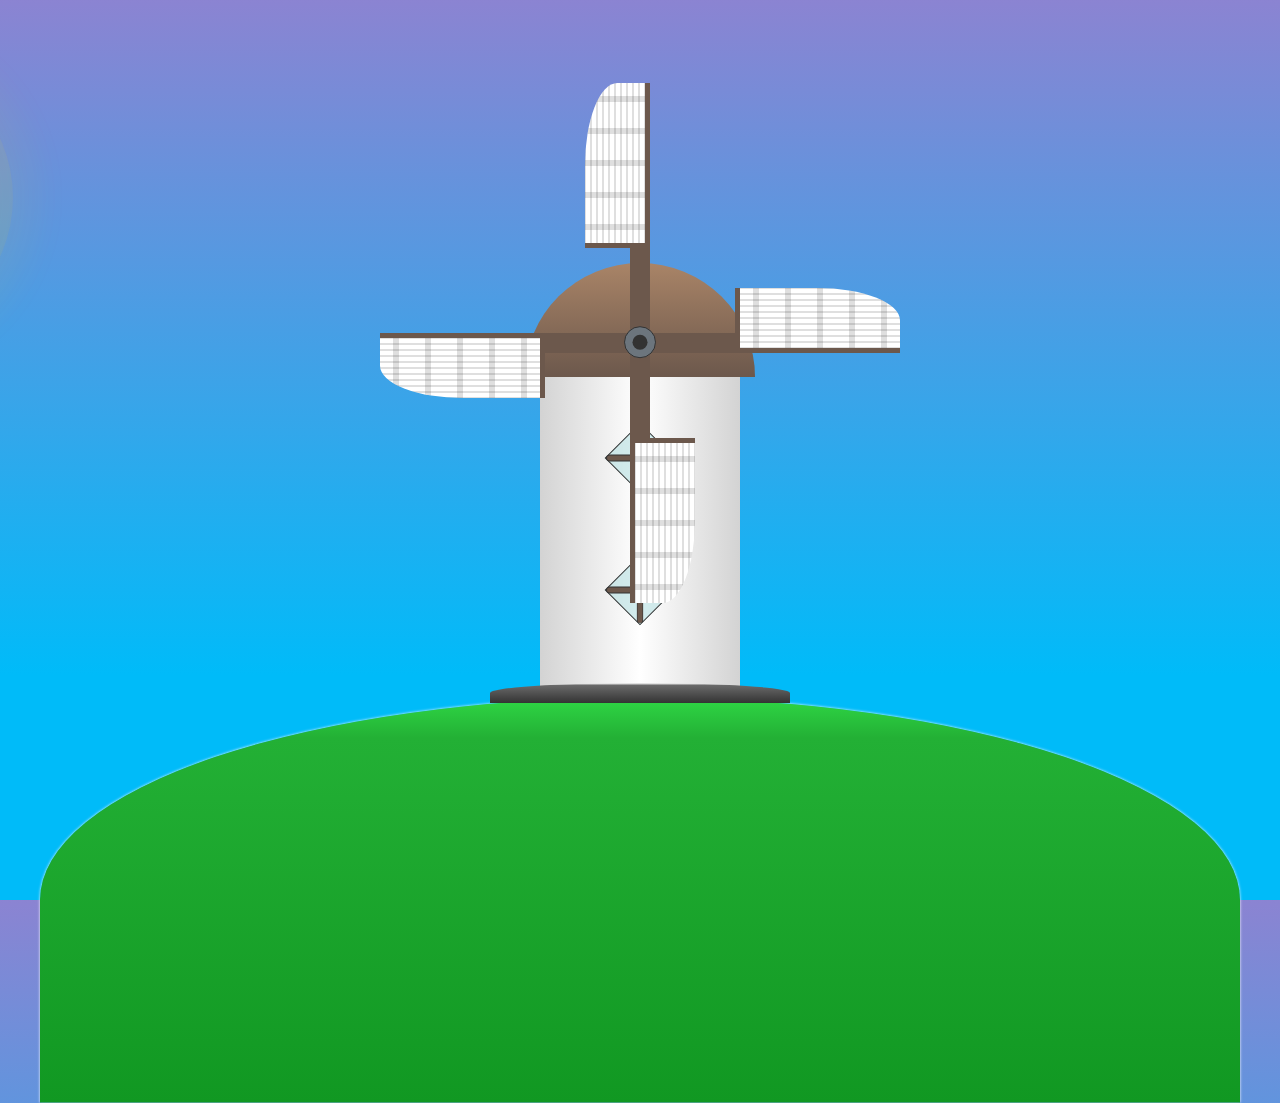
<file: index.html>
<!DOCTYPE html>
<html lang="pl">

<head>
    <meta charset="UTF-8">
    <meta http-equiv="X-UA-Compatible" content="IE=edge">
    <meta name="viewport" content="width=device-width, initial-scale=1.0">
    <link rel="shortcut icon" href="favicon.ico" type="image/x-icon">
    <title>Windmill</title>
    <link rel="stylesheet" href="style.css">
</head>

<body>
    <div class="sun"></div>
    <div class="windmill">
        <div class="windmill-window"></div>
        <div class="windmill-window"></div>
        <div class="windmill-blades">
            <div class="windmill-circle"></div>
            <div class="windmill-blade first-blade"></div>
            <div class="windmill-blade second-blade"></div>
        </div>
    </div>
    <div class="grass"></div>
</body>

</html>
</file>
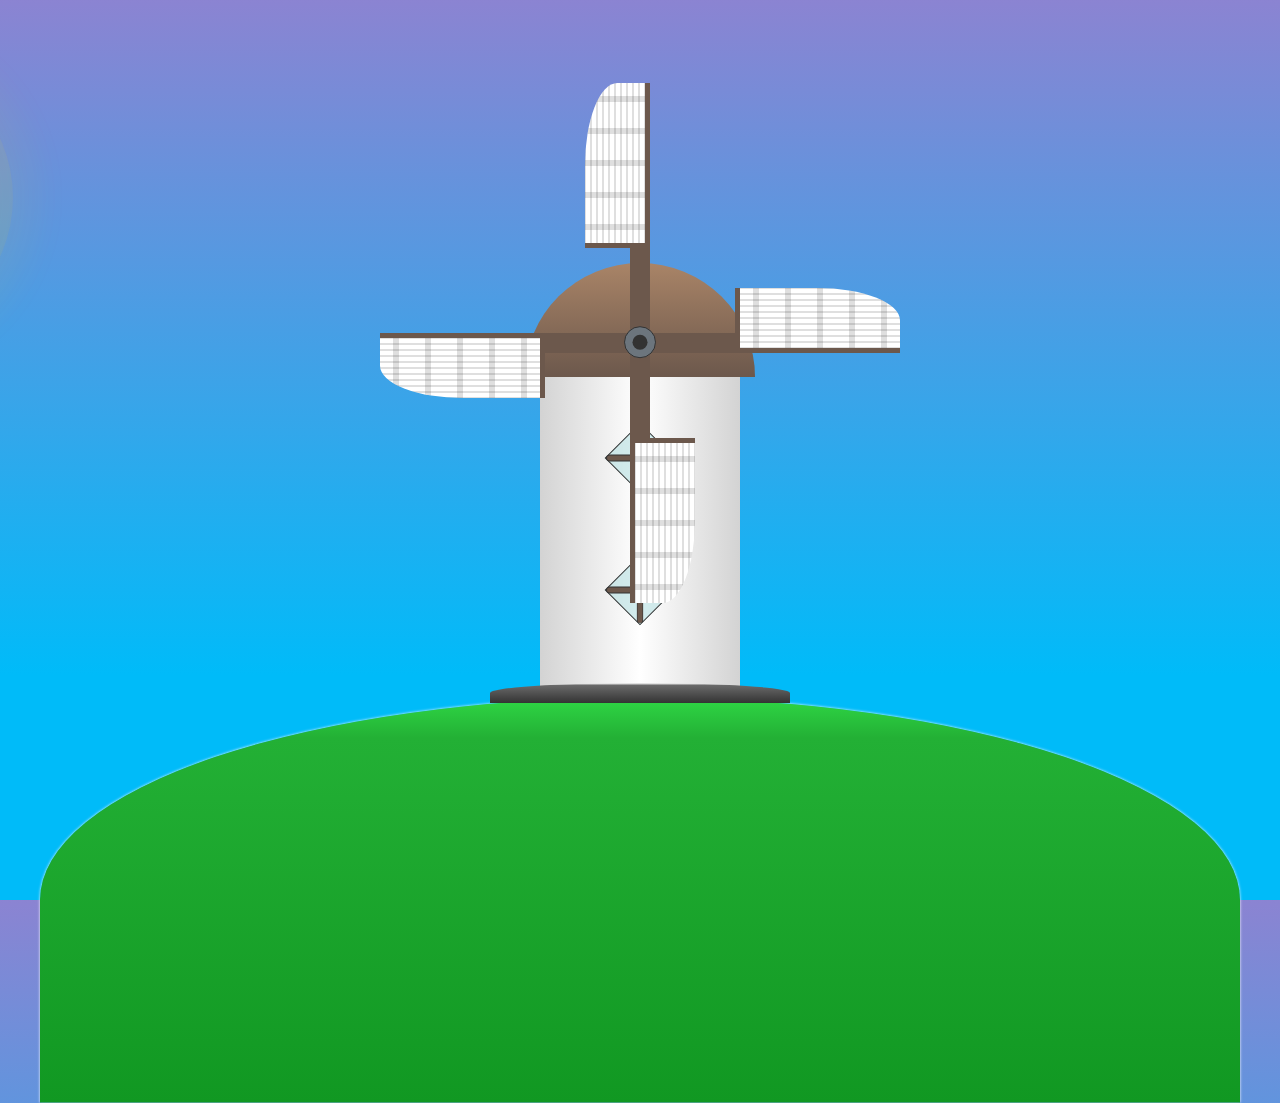
<file: Windmill/index.html>
<!DOCTYPE html>
<html lang="en">

<head>
    <meta charset="UTF-8">
    <meta http-equiv="X-UA-Compatible" content="IE=edge">
    <meta name="viewport" content="width=device-width, initial-scale=1.0">
    <link rel="shortcut icon" href="favicon.ico" type="image/x-icon">
    <title>Windmill</title>
    <link rel="stylesheet" href="style.css">
</head>

<body>
    <div class="sun"></div>
    <div class="windmill">
        <div class="windmill-window"></div>
        <div class="windmill-window"></div>
        <div class="windmill-blades">
            <div class="windmill-circle"></div>
            <div class="windmill-blade first-blade"></div>
            <div class="windmill-blade second-blade"></div>
        </div>
    </div>
    <div class="grass"></div>
</body>

</html>
</file>
<file: style.css>
:root {
    --white: #fff;
    --darkWooden: #6c584c;
    --blue: #00bbf9;
    --yellow: #fee440;
    --pink: #f15bb5;
    --black: #333;
    --grey: #6c757d;
}

* {
    margin: 0;
    padding: 0;
    box-sizing: border-box;
}

body {
    min-height: 100vh;
    background: linear-gradient(var(--pink) -55%, var(--blue) 75%);
    overflow: hidden;
}

.grass {
    position: absolute;
    bottom: 0;
    left: 50vw;
    height: 45vh;
    width: 65%;
    min-width: 1200px;
    border-top-left-radius: 50%;
    border-top-right-radius: 50%;
    background: linear-gradient(180deg, rgba(47,215,69,1) 0%, rgba(35,176,53,1) 10%, rgba(17,152,34,1) 100%);
    overflow: hidden;
    box-shadow: 0px 0px 3px var(--white);
    transform: translate(-50%, 50%);
}

.sun {
    position: fixed;
    left: -15%;
    top: 15%;
    width: 125px;
    height: 125px;
    background-color: var(--yellow);
    border-radius: 50%;
    box-shadow:
        0 0 0 20px #FFDE0080,
        0 0 0 40px #FFDE0040,
        0 0 0 60px #FFDE0020,
        0 0 0 80px #FFDE0010,
        0 0 0 100px #FFDE0000,
        0 0 40px 100px #FFDE0010;
    animation:
        rays 2s 2s infinite linear,
        sunMove 60s infinite linear;
}

@keyframes sunMove {
    to {
        transform: translateX(130vw);
    }
}

@keyframes rays {
    from {
        box-shadow:
            0 0 0 0 #FFDE0080,
            0 0 0 20px #FFDE0080,
            0 0 0 40px #FFDE0040,
            0 0 0 60px #FFDE0020,
            0 0 0 80px #FFDE0010,
            0 0 40px 100px #FFDE0010;
    }

    to {
        box-shadow:
            0 0 0 20px #FFDE0080,
            0 0 0 40px #FFDE0040,
            0 0 0 60px #FFDE0020,
            0 0 0 80px #FFDE0010,
            0 0 0 100px #FFDE0000,
            0 0 40px 100px #FFDE0010;
    }
}

.windmill {
    position: absolute;
    left: 50%;
    bottom: 22%;
    width: 200px;
    height: 325px;
    background: linear-gradient(90deg, rgba(211, 211, 211, 1) 0%, rgba(255, 255, 255, 1) 50%, rgba(211, 211, 211, 1) 100%);
    ;
    z-index: 1;
    transform: translateX(-50%);
}

.windmill::before {
    content: "";
    position: absolute;
    bottom: 0;
    height: 20px;
    width: 150%;
    background: linear-gradient(0deg, rgba(51, 51, 51, 1) 0%, rgba(105, 105, 105, 1) 88%, rgba(255, 255, 255, 1) 100%);
    border-top-left-radius: 100%;
    border-top-right-radius: 100%;
    transform: translate(-50px, 1px);
}

.windmill::after {
    content: "";
    position: absolute;
    top: -35%;
    left: -7.5%;
    width: 115%;
    height: 35%;
    background: linear-gradient(0deg, rgba(108, 88, 76, 1) 0%, rgba(169, 132, 103, 1) 100%);
    border-radius: 50% 50% 0 0 / 100% 100% 0 0;
}

.windmill-window {
    position: relative;
    left: 50%;
    width: 50px;
    height: 50px;
    background-color: rgba(168, 218, 220, 0.5);
    border: 1px solid var(--black);
    transform: translate(-50%, -50%) rotate(45deg);
}

.windmill-window::before {
    content: "";
    position: absolute;
    left: 0;
    top: 0;
    width: 5px;
    height: 67px;
    background-color: var(--darkWooden);
    border-left: 1px solid var(--black);
    border-right: 1px solid var(--black);
    border-radius: 5px;
    transform-origin: top left;
    transform: rotate(-45deg) translate(-50%, 0);
}

.windmill-window::after {
    content: "";
    position: absolute;
    right: 0;
    top: 0;
    width: 5px;
    height: 66px;
    background-color: var(--darkWooden);
    border-left: 1px solid var(--black);
    border-right: 1px solid var(--black);
    border-radius: 5px;
    border: 1px solid var(--black);
    transform-origin: top right;
    transform: rotate(45deg) translate(50%, 0);
}

.windmill-window:nth-of-type(1) {
    top: 25%;
}

.windmill-window:nth-of-type(2) {
    top: 50%;
}


.windmill-blades {
    position: relative;
    top: -45%;
}

.windmill-blades .windmill-circle {
    position: relative;
    left: 50%;
    width: 32px;
    height: 32px;
    transform: translate(-50%, -15%);
    background-color: var(--grey);
    border-radius: 50%;
    border: 1px solid var(--black);
    z-index: 3;
}

.windmill-blades .windmill-circle::after {
    content: "";
    position: absolute;
    top: 50%;
    left: 50%;
    width: 50%;
    height: 50%;
    border-radius: 50%;
    background-color: var(--black);
    transform: translate(-50%, -50%);
}

.windmill-blade {
    position: absolute;
    width: 400px;
    height: 20px;
    background-color: var(--darkWooden);
    z-index: 2;
    transform-origin: 50% 50%;
}

.windmill-blade.first-blade {
    transform: translate(-25%, -150%);
    animation: spinBlade 11s linear infinite;
}

.windmill-blade.second-blade {
    transform: translate(-25%, -150%) rotate(90deg);
    animation: spinBlade-second 11s linear infinite;
}

.windmill-blade::after {
    content: "";
    position: absolute;
    left: -15%;
    width: 40%;
    height: 60px;
    border-top: 5px solid var(--darkWooden);
    border-right: 5px solid var(--darkWooden);
    background: linear-gradient(transparent 40%, hsl(0 0% 0% / 0.125) 0 60%, transparent 0) center / 100% 10%,
        linear-gradient(90deg, transparent 40%, hsl(0 0% 0% / 0.125) 0 60%, transparent 0) center / 20% 100% var(--white);
    border-bottom-left-radius: 50%;
}

.windmill-blade::before {
    content: "";
    position: absolute;
    right: -15%;
    top: calc(-200% - 5px);
    width: 40%;
    height: 60px;
    border-bottom: 5px solid var(--darkWooden);
    border-left: 5px solid var(--darkWooden);
    background: linear-gradient(transparent 40%, hsl(0 0% 0% / 0.125) 0 60%, transparent 0) center / 100% 10%,
        linear-gradient(90deg, transparent 40%, hsl(0 0% 0% / 0.125) 0 60%, transparent 0) center / 20% 100% var(--white);
    border-top-right-radius: 50%;
}

@keyframes spinBlade {
    to {
        transform: translate(-25%, -150%) rotate(360deg);
    }
}

@keyframes spinBlade-second {
    to {
        transform: translate(-25%, -150%) rotate(450deg);
    }
}
</file>
<file: Windmill/style.css>
:root {
    --white: #fff;
    --darkWooden: #6c584c;
    --blue: #00bbf9;
    --yellow: #fee440;
    --pink: #f15bb5;
    --black: #333;
    --grey: #6c757d;
}

* {
    margin: 0;
    padding: 0;
    box-sizing: border-box;
}

body {
    min-height: 100vh;
    background: linear-gradient(var(--pink) -55%, var(--blue) 75%);
    overflow: hidden;
}

.grass {
    position: absolute;
    bottom: 0;
    left: 50vw;
    height: 45vh;
    width: 65%;
    min-width: 1200px;
    border-top-left-radius: 50%;
    border-top-right-radius: 50%;
    background: linear-gradient(180deg, rgba(47, 215, 69, 1) 0%, rgba(35, 176, 53, 1) 10%, rgba(17, 152, 34, 1) 100%);
    overflow: hidden;
    box-shadow: 0px 0px 3px var(--white);
    transform: translate(-50%, 50%);
}

.sun {
    position: fixed;
    left: -15%;
    top: 15%;
    width: 125px;
    height: 125px;
    background-color: var(--yellow);
    border-radius: 50%;
    box-shadow:
        0 0 0 20px #FFDE0080,
        0 0 0 40px #FFDE0040,
        0 0 0 60px #FFDE0020,
        0 0 0 80px #FFDE0010,
        0 0 0 100px #FFDE0000,
        0 0 40px 100px #FFDE0010;
    animation:
        rays 2s 2s infinite linear,
        sunMove 60s infinite linear;
}

@keyframes sunMove {
    to {
        transform: translateX(130vw);
    }
}

@keyframes rays {
    from {
        box-shadow:
            0 0 0 0 #FFDE0080,
            0 0 0 20px #FFDE0080,
            0 0 0 40px #FFDE0040,
            0 0 0 60px #FFDE0020,
            0 0 0 80px #FFDE0010,
            0 0 40px 100px #FFDE0010;
    }

    to {
        box-shadow:
            0 0 0 20px #FFDE0080,
            0 0 0 40px #FFDE0040,
            0 0 0 60px #FFDE0020,
            0 0 0 80px #FFDE0010,
            0 0 0 100px #FFDE0000,
            0 0 40px 100px #FFDE0010;
    }
}

.windmill {
    position: absolute;
    left: 50%;
    bottom: 22%;
    width: 200px;
    height: 325px;
    background: linear-gradient(90deg, rgba(211, 211, 211, 1) 0%, rgba(255, 255, 255, 1) 50%, rgba(211, 211, 211, 1) 100%);
    ;
    z-index: 1;
    transform: translateX(-50%);
}

.windmill::before {
    content: "";
    position: absolute;
    bottom: 0;
    height: 20px;
    width: 150%;
    background: linear-gradient(0deg, rgba(51, 51, 51, 1) 0%, rgba(105, 105, 105, 1) 88%, rgba(255, 255, 255, 1) 100%);
    border-top-left-radius: 100%;
    border-top-right-radius: 100%;
    transform: translate(-50px, 1px);
}

.windmill::after {
    content: "";
    position: absolute;
    top: -35%;
    left: -7.5%;
    width: 115%;
    height: 35%;
    background: linear-gradient(0deg, rgba(108, 88, 76, 1) 0%, rgba(169, 132, 103, 1) 100%);
    border-radius: 50% 50% 0 0 / 100% 100% 0 0;
}

.windmill-window {
    position: relative;
    left: 50%;
    width: 50px;
    height: 50px;
    background-color: rgba(168, 218, 220, 0.5);
    border: 1px solid var(--black);
    transform: translate(-50%, -50%) rotate(45deg);
}

.windmill-window::before {
    content: "";
    position: absolute;
    left: 0;
    top: 0;
    width: 5px;
    height: 67px;
    background-color: var(--darkWooden);
    border-left: 1px solid var(--black);
    border-right: 1px solid var(--black);
    border-radius: 5px;
    transform-origin: top left;
    transform: rotate(-45deg) translate(-50%, 0);
}

.windmill-window::after {
    content: "";
    position: absolute;
    right: 0;
    top: 0;
    width: 5px;
    height: 66px;
    background-color: var(--darkWooden);
    border-left: 1px solid var(--black);
    border-right: 1px solid var(--black);
    border-radius: 5px;
    border: 1px solid var(--black);
    transform-origin: top right;
    transform: rotate(45deg) translate(50%, 0);
}

.windmill-window:nth-of-type(1) {
    top: 25%;
}

.windmill-window:nth-of-type(2) {
    top: 50%;
}


.windmill-blades {
    position: relative;
    top: -45%;
}

.windmill-blades .windmill-circle {
    position: relative;
    left: 50%;
    width: 32px;
    height: 32px;
    transform: translate(-50%, -15%);
    background-color: var(--grey);
    border-radius: 50%;
    border: 1px solid var(--black);
    z-index: 3;
}

.windmill-blades .windmill-circle::after {
    content: "";
    position: absolute;
    top: 50%;
    left: 50%;
    width: 50%;
    height: 50%;
    border-radius: 50%;
    background-color: var(--black);
    transform: translate(-50%, -50%);
}

.windmill-blade {
    position: absolute;
    width: 400px;
    height: 20px;
    background-color: var(--darkWooden);
    z-index: 2;
    transform-origin: 50% 50%;
}

.windmill-blade.first-blade {
    transform: translate(-25%, -150%);
    animation: spinBlade 11s linear infinite;
}

.windmill-blade.second-blade {
    transform: translate(-25%, -150%) rotate(90deg);
    animation: spinBlade-second 11s linear infinite;
}

.windmill-blade::after {
    content: "";
    position: absolute;
    left: -15%;
    width: 40%;
    height: 60px;
    border-top: 5px solid var(--darkWooden);
    border-right: 5px solid var(--darkWooden);
    background: linear-gradient(transparent 40%, hsl(0 0% 0% / 0.125) 0 60%, transparent 0) center / 100% 10%,
        linear-gradient(90deg, transparent 40%, hsl(0 0% 0% / 0.125) 0 60%, transparent 0) center / 20% 100% var(--white);
    border-bottom-left-radius: 50%;
}

.windmill-blade::before {
    content: "";
    position: absolute;
    right: -15%;
    top: calc(-200% - 5px);
    width: 40%;
    height: 60px;
    border-bottom: 5px solid var(--darkWooden);
    border-left: 5px solid var(--darkWooden);
    background: linear-gradient(transparent 40%, hsl(0 0% 0% / 0.125) 0 60%, transparent 0) center / 100% 10%,
        linear-gradient(90deg, transparent 40%, hsl(0 0% 0% / 0.125) 0 60%, transparent 0) center / 20% 100% var(--white);
    border-top-right-radius: 50%;
}

@keyframes spinBlade {
    to {
        transform: translate(-25%, -150%) rotate(360deg);
    }
}

@keyframes spinBlade-second {
    to {
        transform: translate(-25%, -150%) rotate(450deg);
    }
}
</file>
